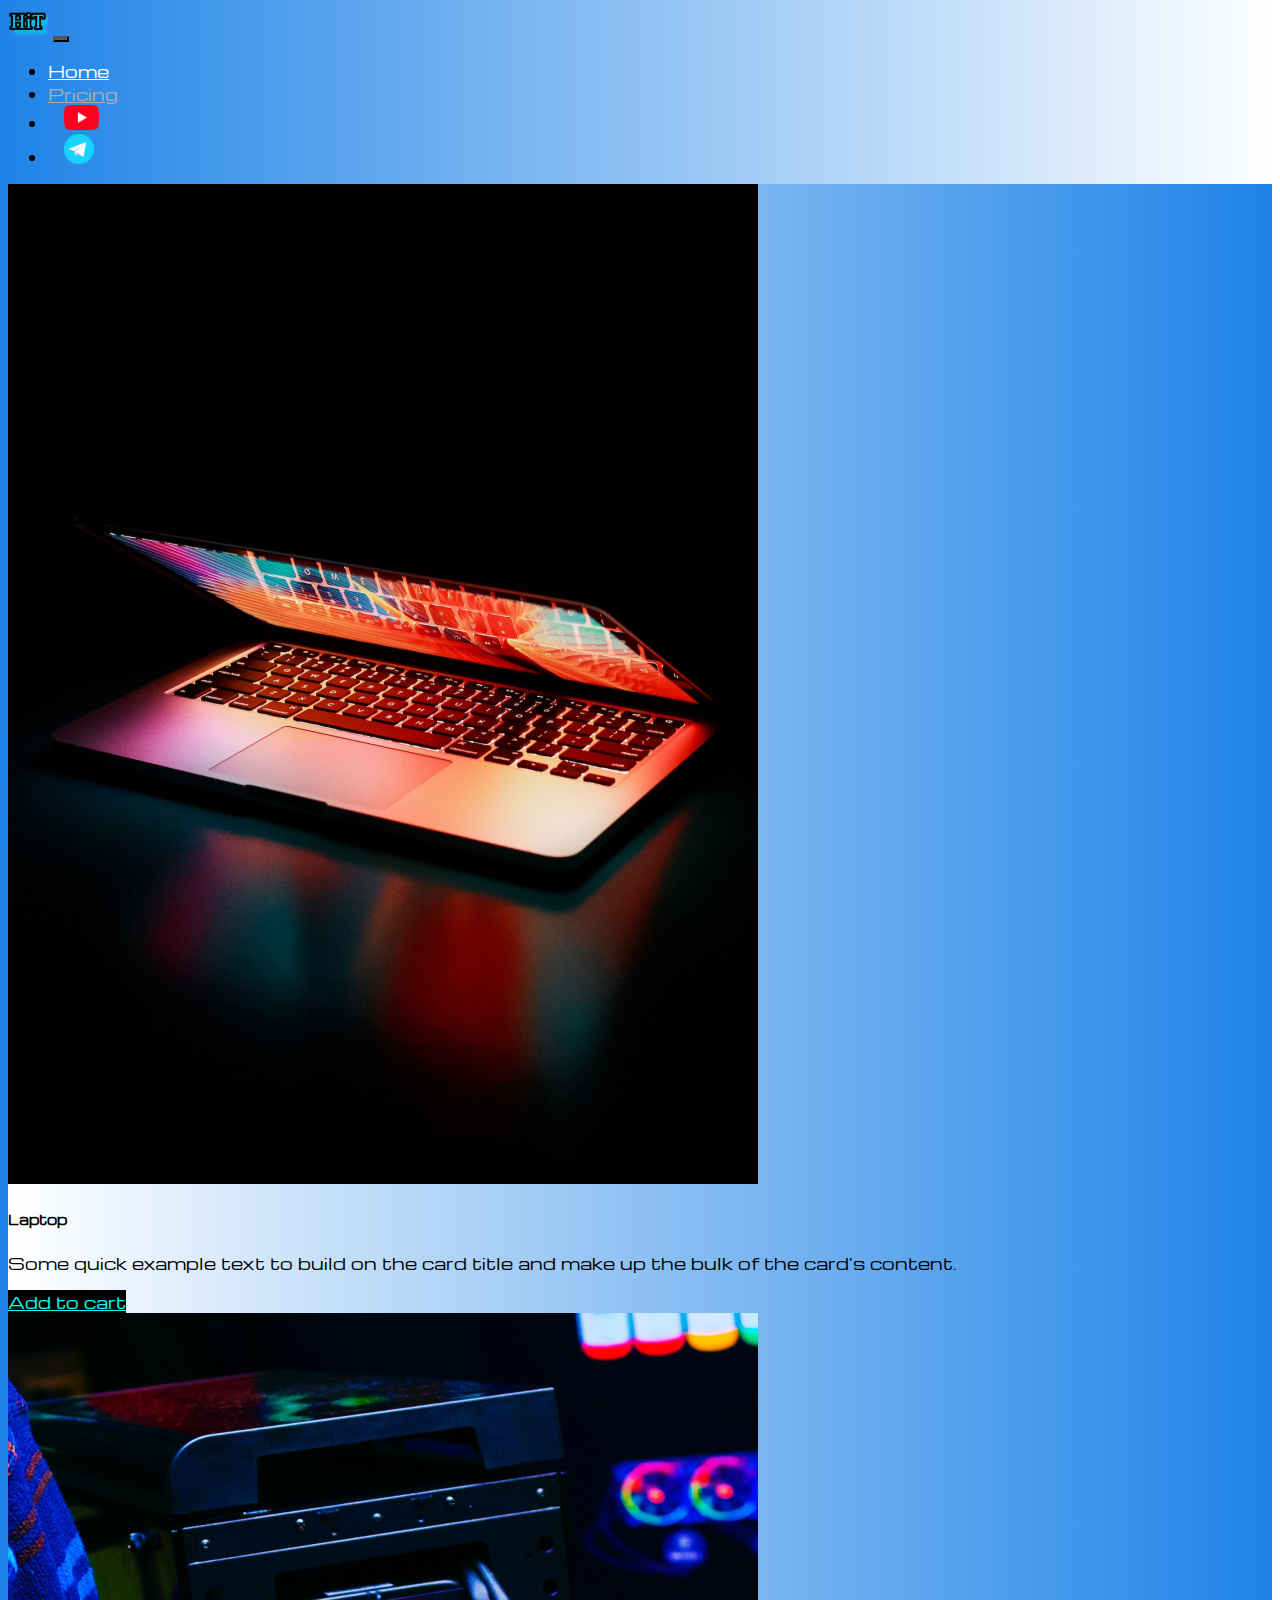
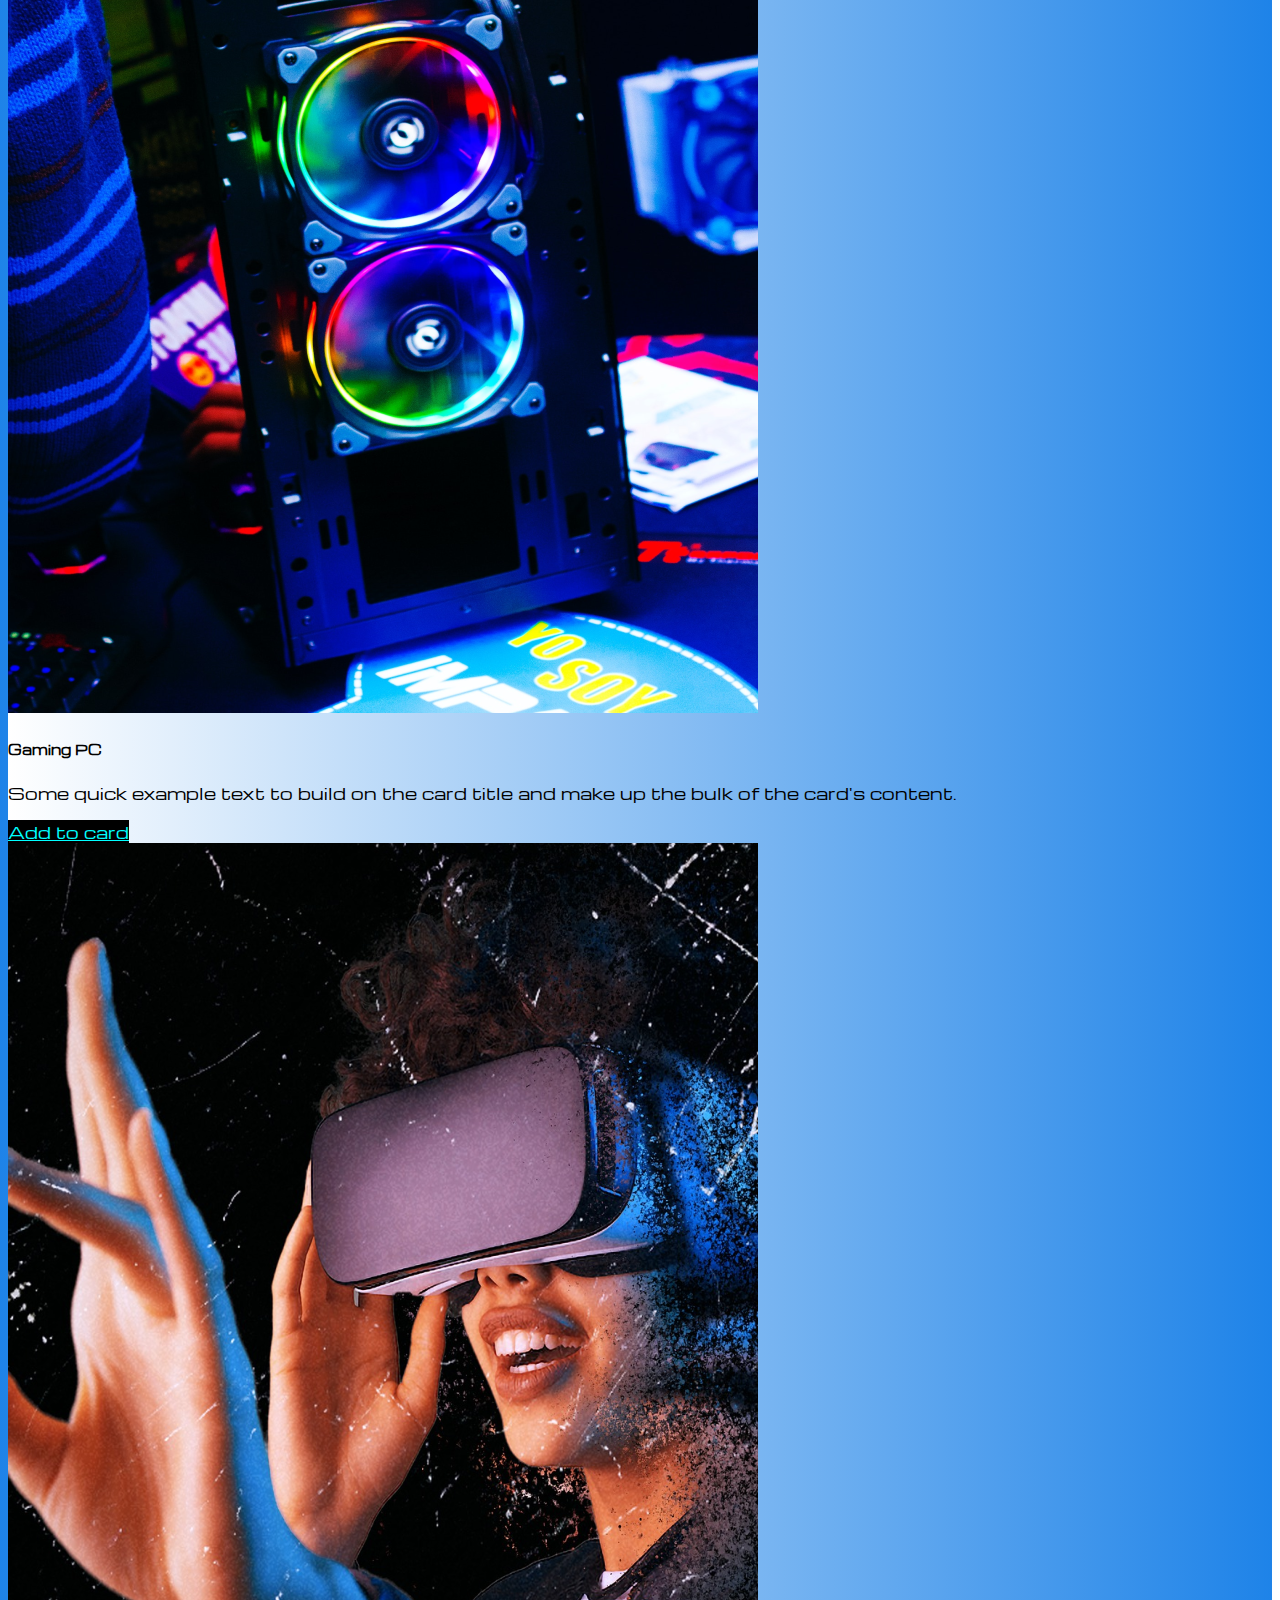
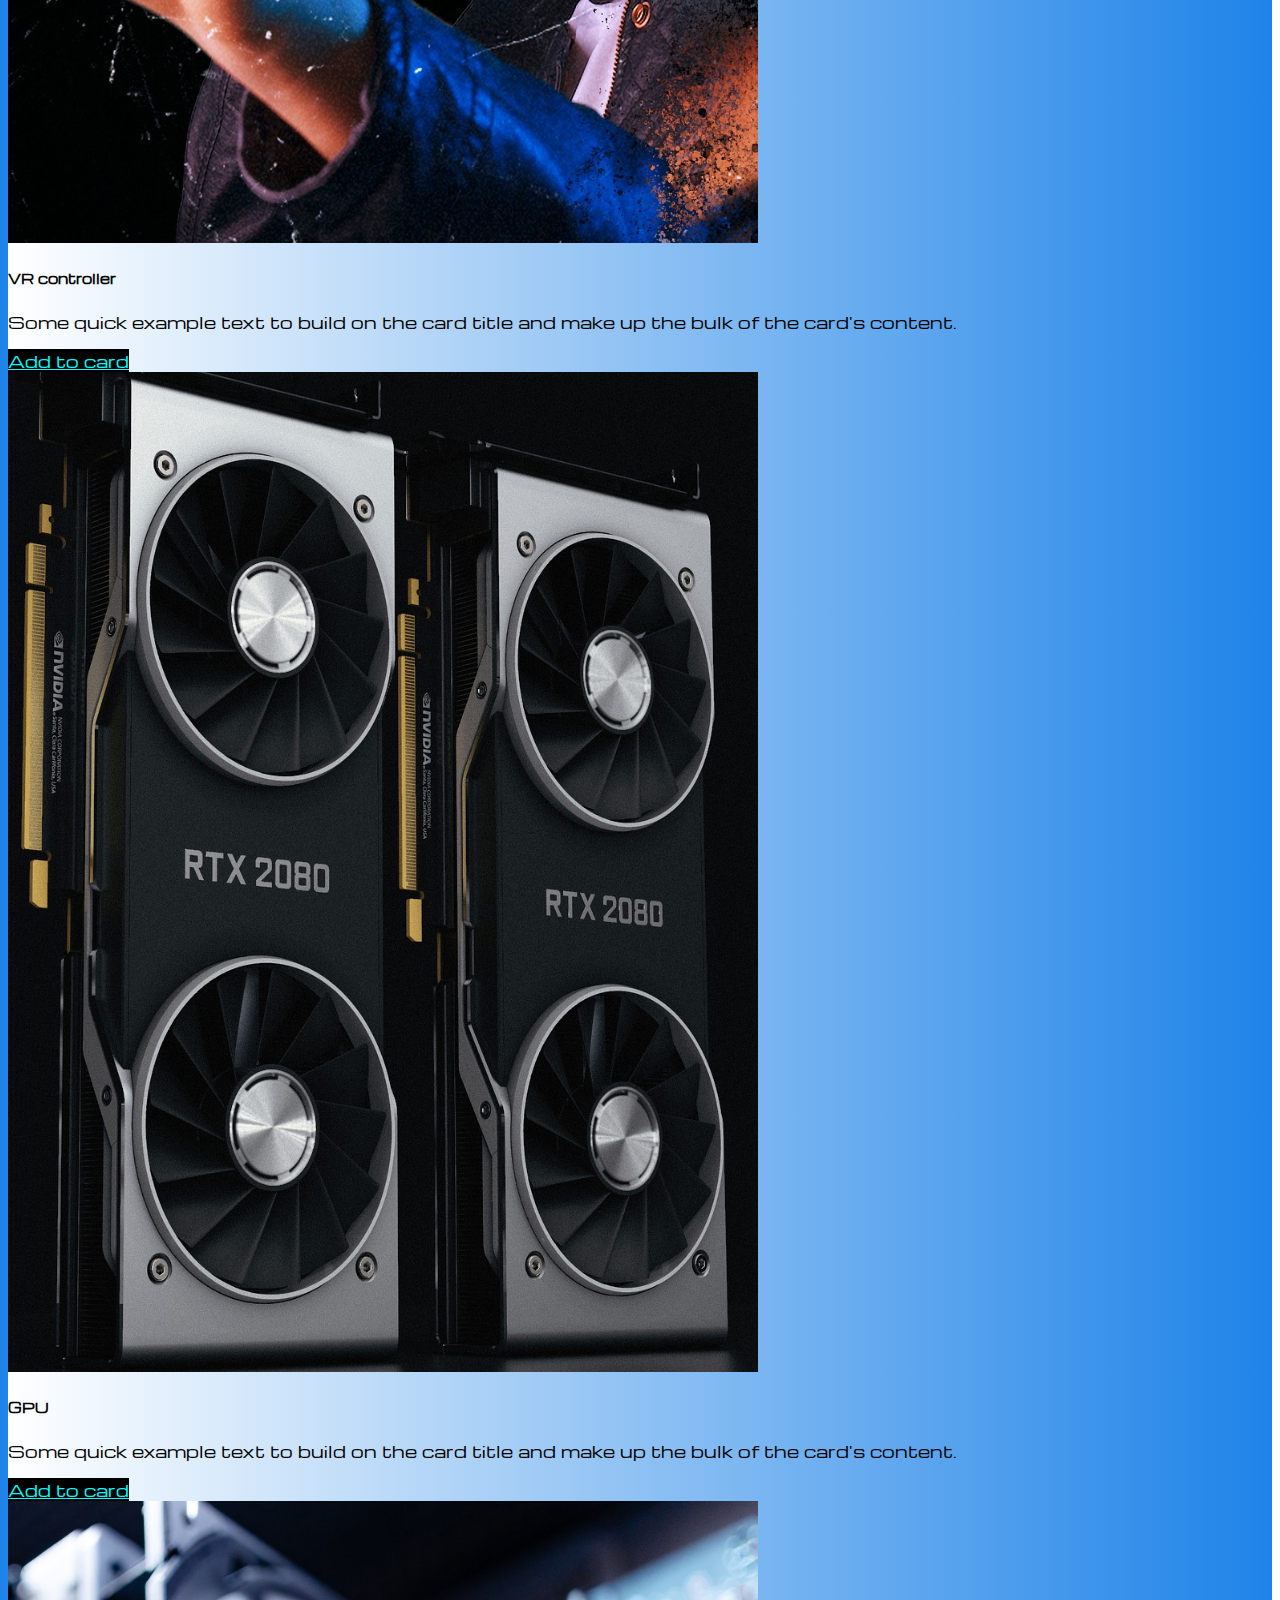
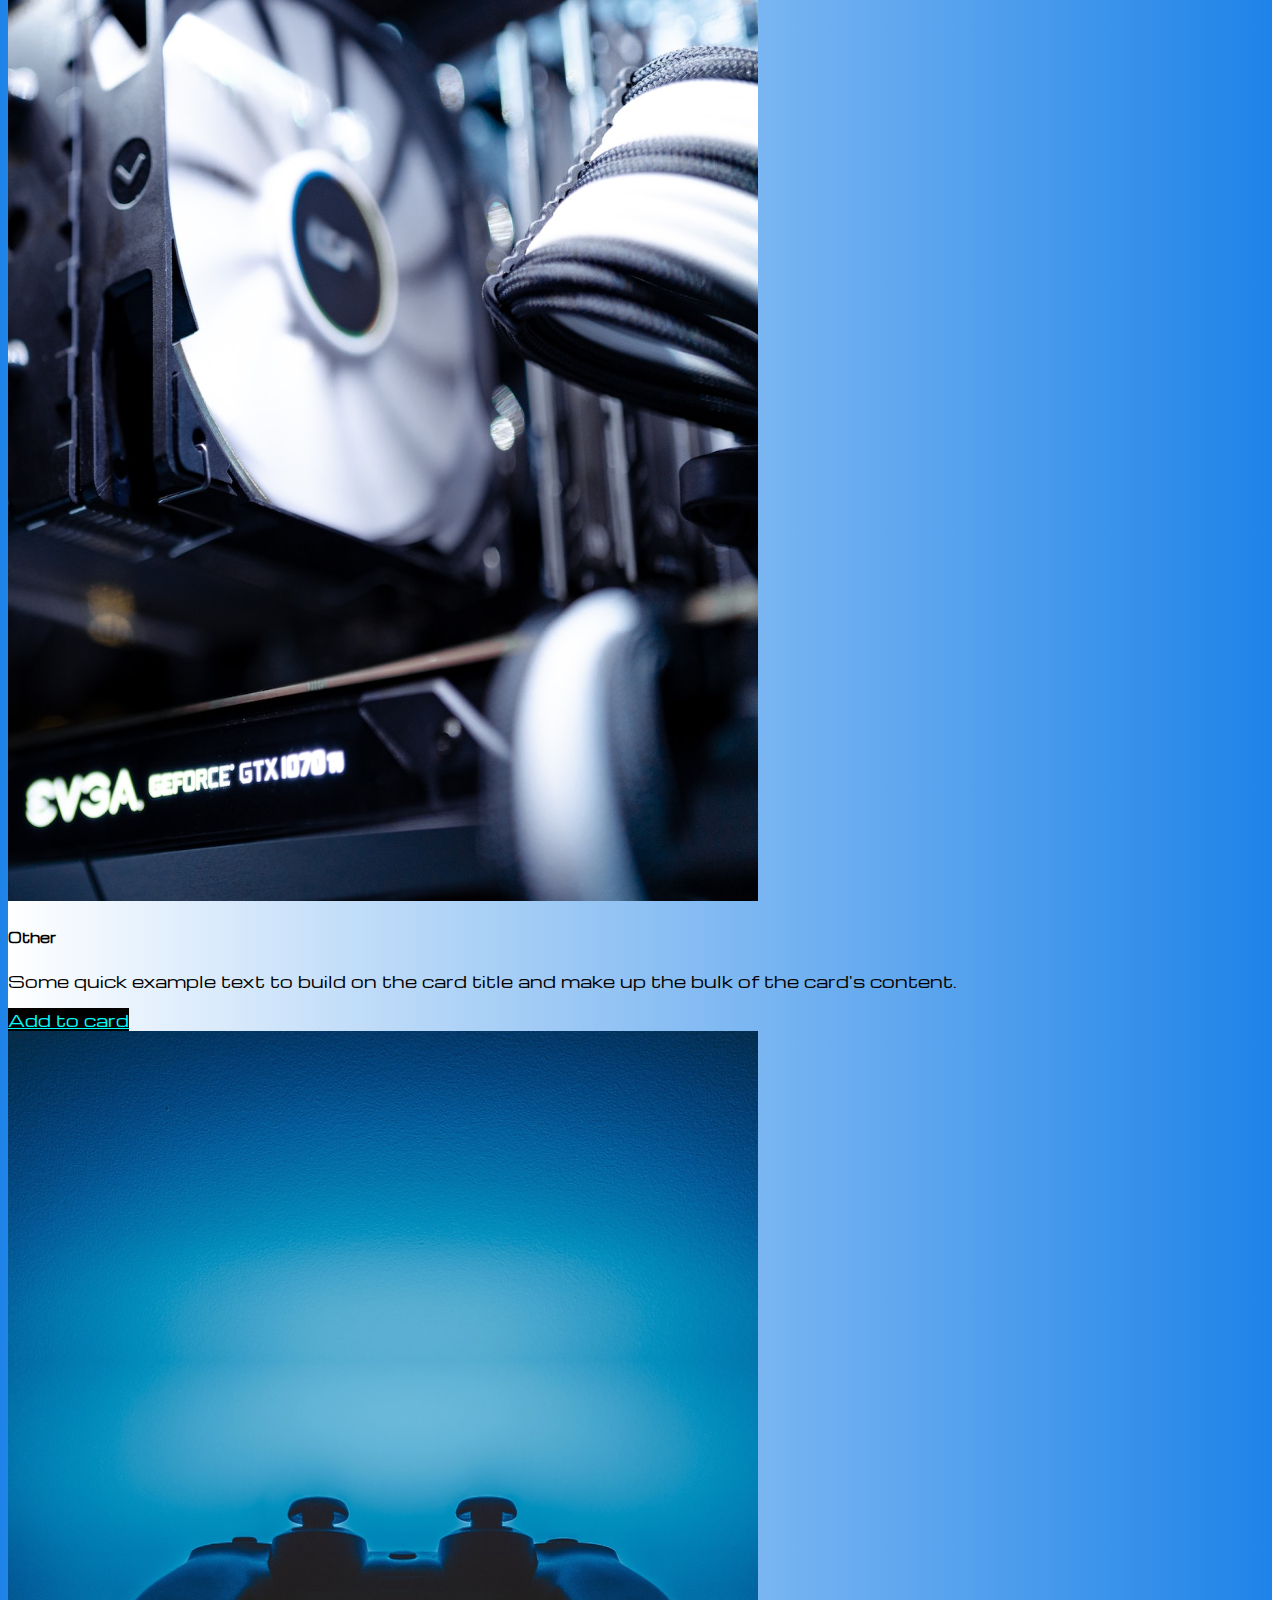
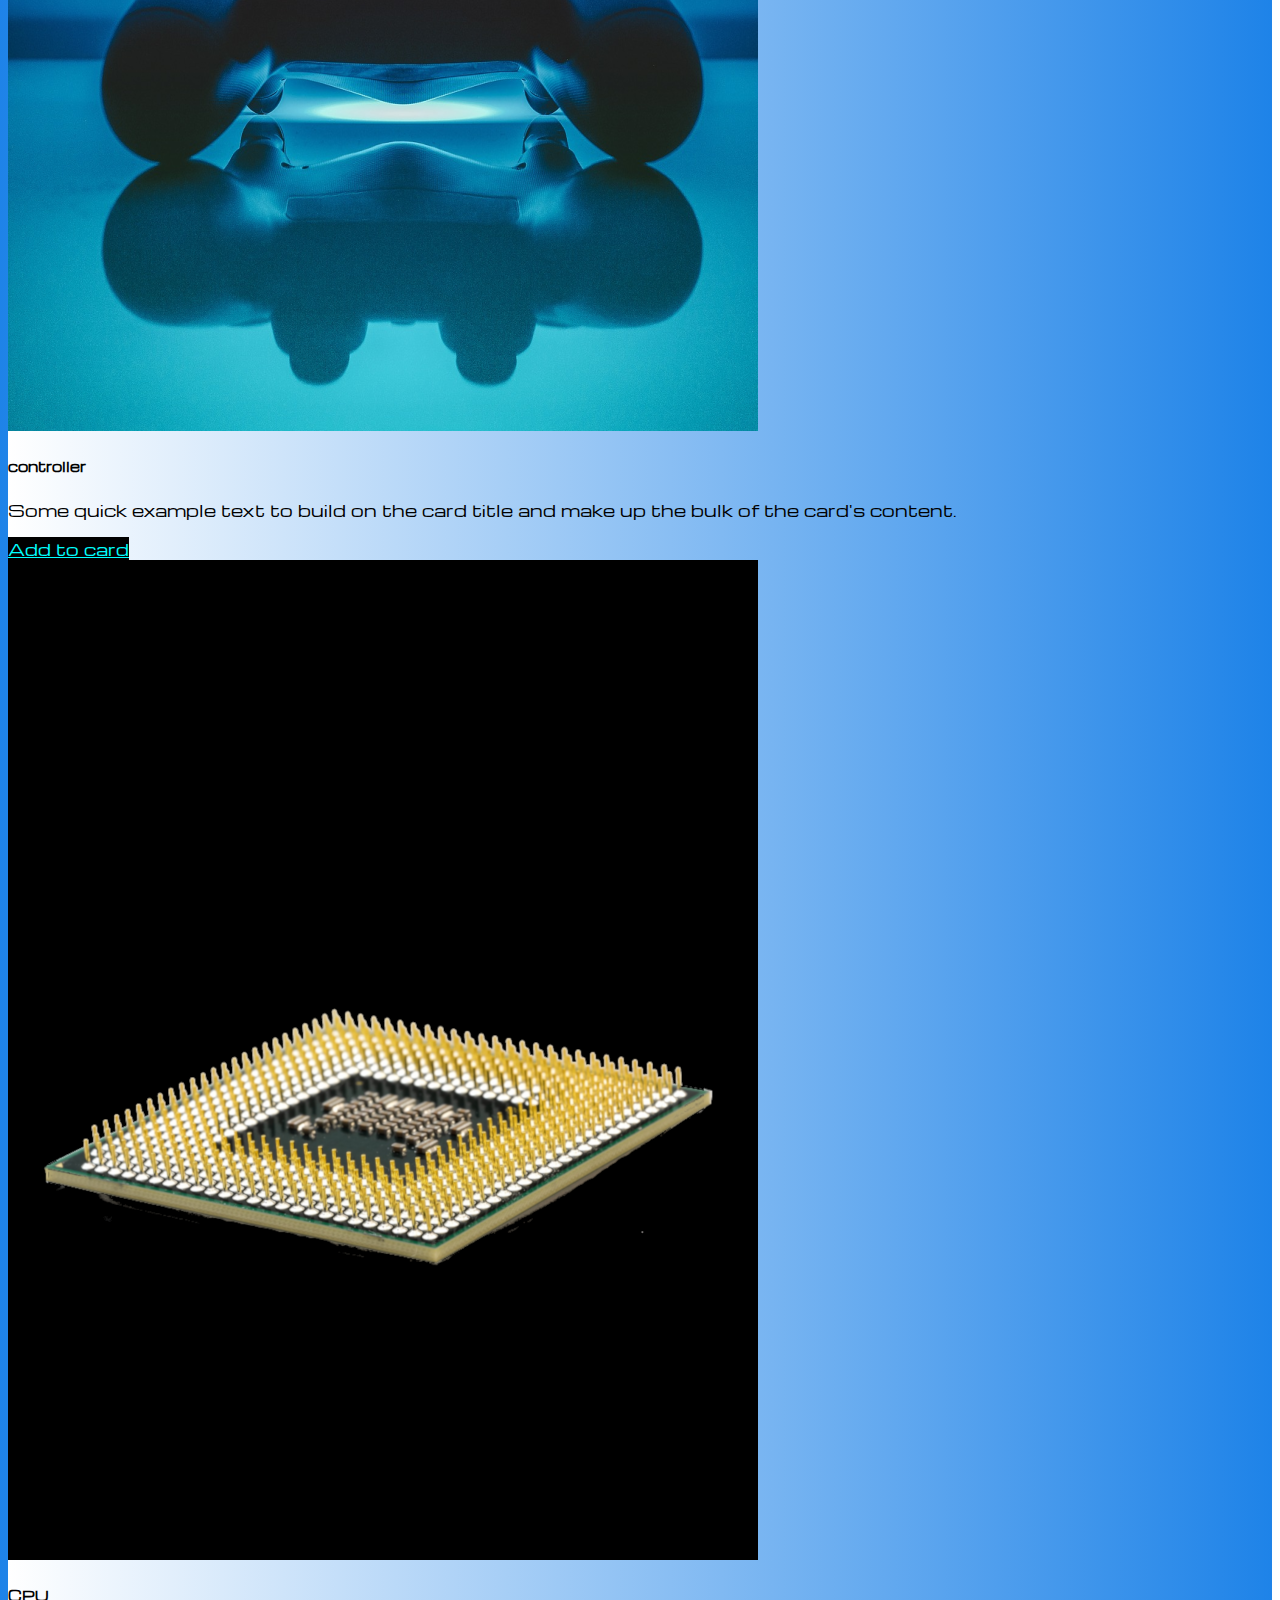
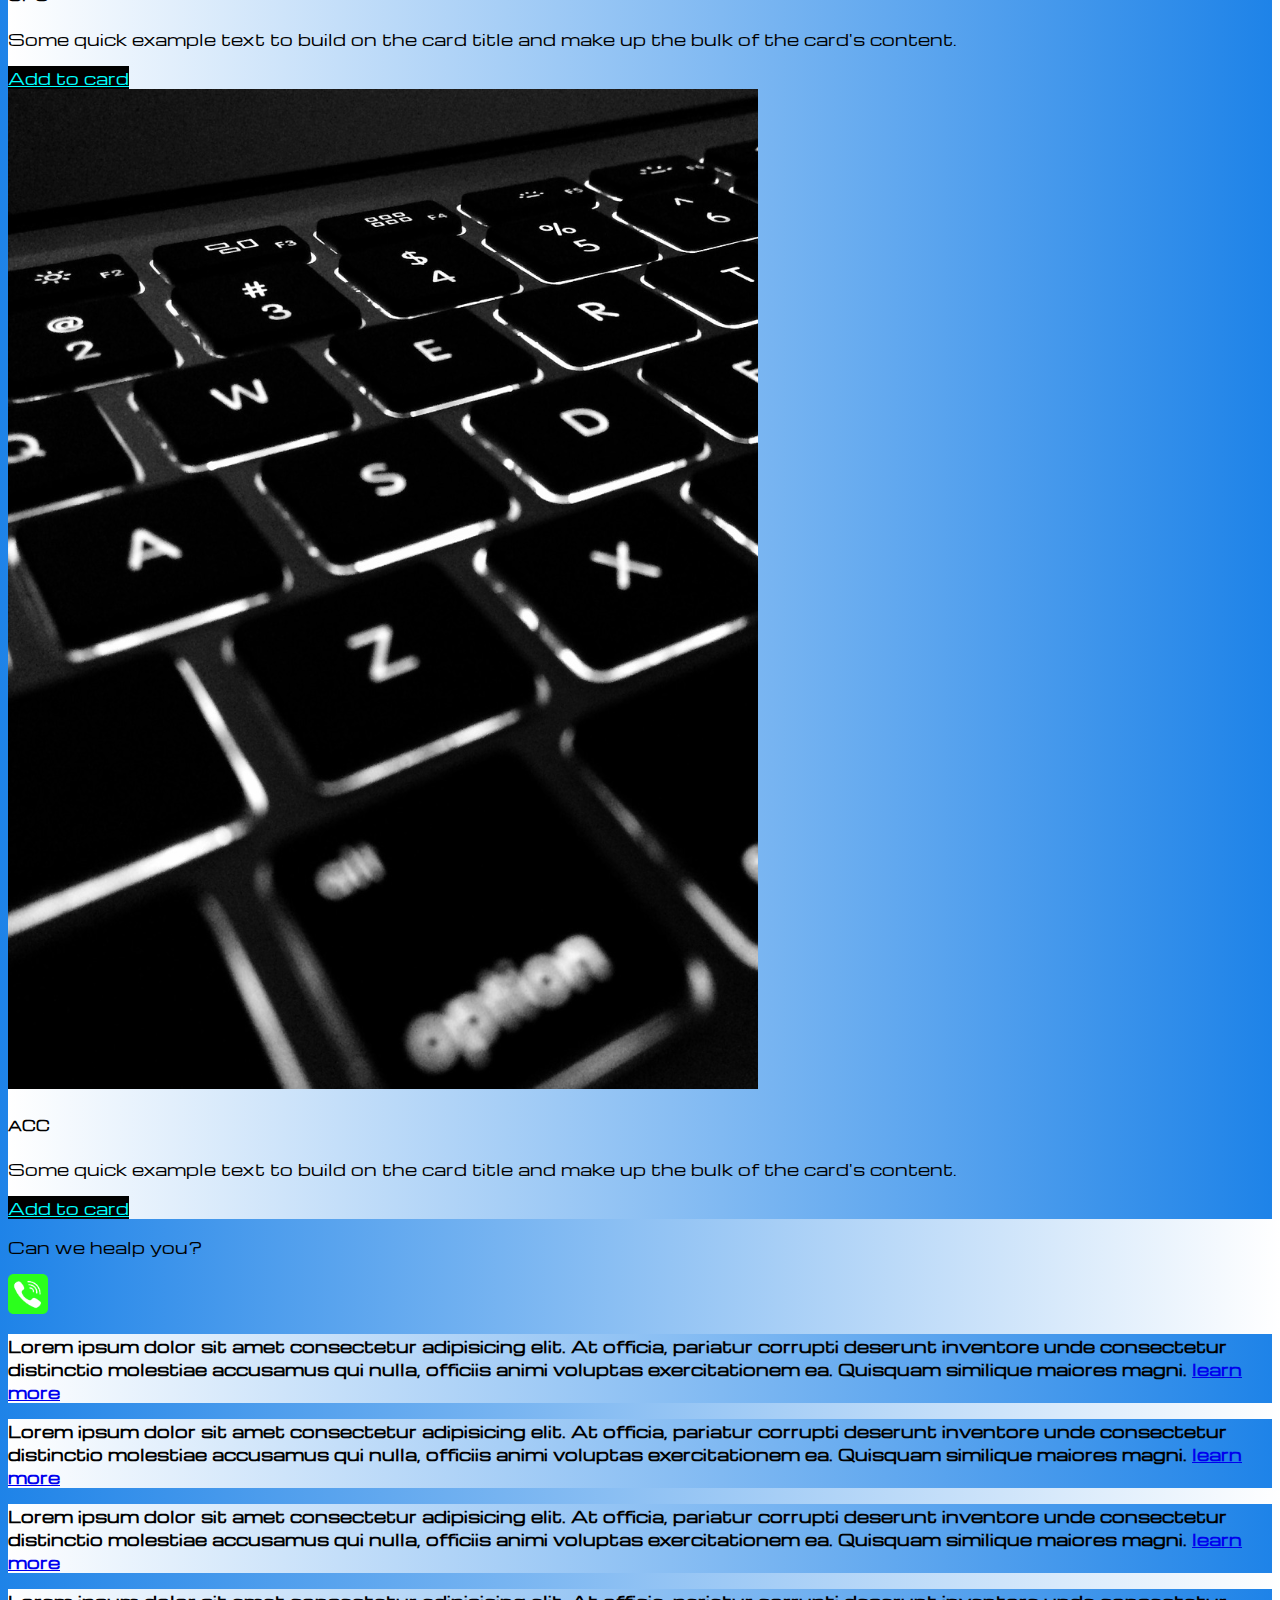
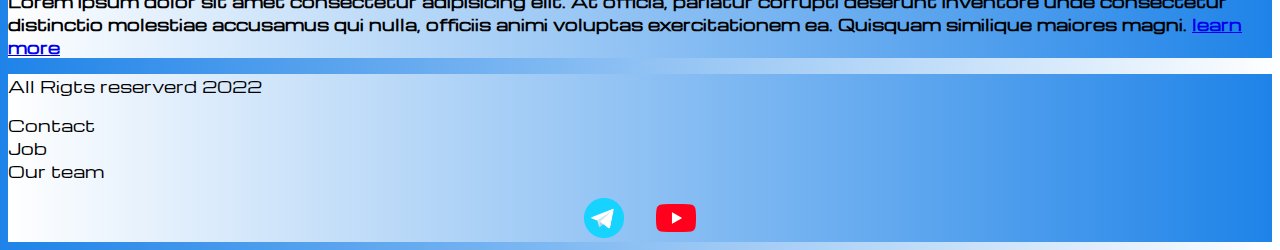
<file: pricing.html>
<!DOCTYPE html>
<html lang="en">
  <head>
    <meta charset="UTF-8" />
    <meta http-equiv="X-UA-Compatible" content="IE=edge" />
    <meta name="viewport" content="width=device-width, initial-scale=1.0" />
    <link
      href="https://cdn.jsdelivr.net/npm/bootstrap@5.2.3/dist/css/bootstrap.min.css"
      rel="stylesheet"
      integrity="sha384-rbsA2VBKQhggwzxH7pPCaAqO46MgnOM80zW1RWuH61DGLwZJEdK2Kadq2F9CUG65"
      crossorigin="anonymous"
    />
    <link rel="stylesheet" href="styles/mycss.css" />
    <title>My computer</title>
  </head>

  <body>
    <header>
      <nav class="navbar navbar-expand-lg bg-dark">
        <div class="container-fluid">
          <a class="navbar-brand" href="/"
            ><img src="files/logo.png" alt=""
          /></a>
          <button
            class="navbar-toggler"
            type="button"
            data-bs-toggle="collapse"
            data-bs-target="#navbarNav"
            aria-controls="navbarNav"
            aria-expanded="false"
            aria-label="Toggle navigation"
          >
            <span class="navbar-toggler-icon"></span>
          </button>
          <div class="collapse navbar-collapse" id="navbarNav">
            <ul class="navbar-nav">
              <li class="nav-item">
                <a class="nav-link" aria-current="page" href="/">Home</a>
              </li>
              <li class="nav-item">
                <a class="nav-link active" href="pricing.html">Pricing</a>
              </li>
              <li class="nav-item">
                <a class="nav-link active" href="#">
                  <img
                    style="width: 35px; margin-inline: 1em"
                    src="images/yt.png"
                    alt="..."
                /></a>
              </li>
              <li class="nav-item">
                <a class="nav-link active" href="#">
                  <img
                    style="width: 30px; margin-inline: 1em"
                    src="images/tg.png"
                    alt="..."
                /></a>
              </li>
            </ul>
          </div>
        </div>
      </nav>
    </header>

    <section>
      <div class="container-fluid mt-4">
        <div class="row">
          <div class="col-lg-1"></div>
          <div class="col-lg-8 col-md-12">
            <div class="row">
              <div class="col-lg-4 col-md-6 mt-4">
                <div class="card">
                  <img
                    src="images/laptop.png"
                    class="card-img-top"
                    alt="laptop"
                  />
                  <div class="card-body">
                    <h5 class="card-title">Laptop</h5>
                    <p class="card-text">
                      Some quick example text to build on the card title and
                      make up the bulk of the card's content.
                    </p>
                    <a href="#" class="btn btn-primary">Add to cart</a>
                  </div>
                </div>
              </div>
              <div class="col-lg-4 col-md-6 mt-4">
                <div class="card">
                  <img
                    src="images/gaming pc.png"
                    class="card-img-top"
                    alt="gaming PC"
                  />
                  <div class="card-body">
                    <h5 class="card-title">Gaming PC</h5>
                    <p class="card-text">
                      Some quick example text to build on the card title and
                      make up the bulk of the card's content.
                    </p>
                    <a href="#" class="btn btn-primary">Add to card</a>
                  </div>
                </div>
              </div>
              <div class="col-lg-4 col-md-6 mt-4">
                <div class="card">
                  <img src="images/vr.png" class="card-img-top" alt="VR" />
                  <div class="card-body">
                    <h5 class="card-title">VR controller</h5>
                    <p class="card-text">
                      Some quick example text to build on the card title and
                      make up the bulk of the card's content.
                    </p>
                    <a href="#" class="btn btn-primary">Add to card</a>
                  </div>
                </div>
              </div>
              <div class="col-lg-4 col-md-6 mt-4">
                <div class="card">
                  <img src="images/gpu.png" class="card-img-top" alt="VR" />
                  <div class="card-body">
                    <h5 class="card-title">GPU</h5>
                    <p class="card-text">
                      Some quick example text to build on the card title and
                      make up the bulk of the card's content.
                    </p>
                    <a href="#" class="btn btn-primary">Add to card</a>
                  </div>
                </div>
              </div>
              <div class="col-lg-4 col-md-6 mt-4">
                <div class="card">
                  <img src="images/other.png" class="card-img-top" alt="VR" />
                  <div class="card-body">
                    <h5 class="card-title">Other</h5>
                    <p class="card-text">
                      Some quick example text to build on the card title and
                      make up the bulk of the card's content.
                    </p>
                    <a href="#" class="btn btn-primary">Add to card</a>
                  </div>
                </div>
              </div>
              <div class="col-lg-4 col-md-6 mt-4">
                <div class="card">
                  <img
                    src="images/controller.png"
                    class="card-img-top"
                    alt="VR"
                  />
                  <div class="card-body">
                    <h5 class="card-title">controller</h5>
                    <p class="card-text">
                      Some quick example text to build on the card title and
                      make up the bulk of the card's content.
                    </p>
                    <a href="#" class="btn btn-primary">Add to card</a>
                  </div>
                </div>
              </div>
              <div class="col-lg-4 col-md-6 mt-4">
                <div class="card">
                  <img src="images/cpu.png" class="card-img-top" alt="VR" />
                  <div class="card-body">
                    <h5 class="card-title">CPU</h5>
                    <p class="card-text">
                      Some quick example text to build on the card title and
                      make up the bulk of the card's content.
                    </p>
                    <a href="#" class="btn btn-primary">Add to card</a>
                  </div>
                </div>
              </div>
              <div class="col-lg-4 col-md-6 mt-4">
                <div class="card">
                  <img src="images/acc.png" class="card-img-top" alt="VR" />
                  <div class="card-body">
                    <h5 class="card-title">ACC</h5>
                    <p class="card-text">
                      Some quick example text to build on the card title and
                      make up the bulk of the card's content.
                    </p>
                    <a href="#" class="btn btn-primary">Add to card</a>
                  </div>
                </div>
              </div>
            </div>
            <div class="col-lg1-12 col-md-12 text-center mt-4">
              <p>Can we healp you?</p>
            </div>
            <div class="col-lg1-12 col-md-12 text-center">
              <a href="#">
                <img
                  class="call-anim"
                  style="width: 40px"
                  src="images/phone.png"
                  alt="..."
                />
              </a>
            </div>
          </div>
          <div class="col-lg-3 col-md-12">
            <div class="row px-2">
              <div class="col-lg-12 sidebar my-4">
                <p>
                  Lorem ipsum dolor sit amet consectetur adipisicing elit. At
                  officia, pariatur corrupti deserunt inventore unde consectetur
                  distinctio molestiae accusamus qui nulla, officiis animi
                  voluptas exercitationem ea. Quisquam similique maiores magni.
                  <a href="#">learn more</a>
                </p>
              </div>
              <div class="col-lg-12 sidebar my-4">
                <p>
                  Lorem ipsum dolor sit amet consectetur adipisicing elit. At
                  officia, pariatur corrupti deserunt inventore unde consectetur
                  distinctio molestiae accusamus qui nulla, officiis animi
                  voluptas exercitationem ea. Quisquam similique maiores magni.
                  <a href="#">learn more</a>
                </p>
              </div>

              <div class="col-lg-12 sidebar my-4">
                <p>
                  Lorem ipsum dolor sit amet consectetur adipisicing elit. At
                  officia, pariatur corrupti deserunt inventore unde consectetur
                  distinctio molestiae accusamus qui nulla, officiis animi
                  voluptas exercitationem ea. Quisquam similique maiores magni.
                  <a href="#">learn more</a>
                </p>
              </div>
              <div class="col-lg-12 sidebar my-4">
                <p>
                  Lorem ipsum dolor sit amet consectetur adipisicing elit. At
                  officia, pariatur corrupti deserunt inventore unde consectetur
                  distinctio molestiae accusamus qui nulla, officiis animi
                  voluptas exercitationem ea. Quisquam similique maiores magni.
                  <a href="#">learn more</a>
                </p>
              </div>
            </div>
          </div>
        </div>
      </div>
    </section>

    <footer class="mt-4">
      <div class="container-fluid">
        <div class="row">
          <div class="col-lg-4 col-md-12 footer-text text-center">
            <p>All Rigts reserverd 2022</p>
          </div>
          <div class="col-lg-4 col-md-12 footer-text text-center">
            <p>Contact <br />Job <br />Our team</p>
          </div>
          <div class="col-lg-4 col-md-12 media-links">
            <a href="">
              <img
                style="width: 40px; margin-inline: 1em"
                src="images/tg.png"
                alt="..."
              />
            </a>
            <a href="">
              <img
                style="width: 40px; margin-inline: 1em"
                src="images/yt.png"
                alt="..."
              />
            </a>
          </div>
        </div>
      </div>
    </footer>

    <script
      src="https://cdn.jsdelivr.net/npm/bootstrap@5.2.3/dist/js/bootstrap.bundle.min.js"
      integrity="sha384-kenU1KFdBIe4zVF0s0G1M5b4hcpxyD9F7jL+jjXkk+Q2h455rYXK/7HAuoJl+0I4"
      crossorigin="anonymous"
    ></script>
  </body>
</html>
</file>
<file: styles/mycss.css>
@import url("https://fonts.googleapis.com/css?family=Michroma&display=swap");

body {
  font-family: Michroma, serif;
  background: linear-gradient(90deg, #1e83e8 0%, #fff 100%);
}

.nav-link {
  color: white;
}

.navbar-nav .nav-link.active {
  color: rgb(177, 172, 172);
}

.navbar-brand img {
  width: 40px;
}
.navbar-toggler {
  background-color: rgb(90, 90, 90);
}

.sidebar {
  font-weight: bold;
  background: linear-gradient(270deg, #1e83e8 0%, #fff 100%);
}

.slide-text,
.footer-text {
  margin: auto auto;
}

footer {
  background: linear-gradient(270deg, #1e83e8 0%, #fff 100%);
}

@media (max-width: 755px) {
  .carousel-indicators {
    display: none;
  }
}

.media-links {
  display: flex;
  justify-content: center;
  align-items: center;
}

.call-anim {
  animation: Call 2s ease 0s infinite alternate none;
}

@keyframes Call {
  0%,
  100% {
    transform: translateX(0%);
    transform-origin: 50% 50%;
  }

  15% {
    transform: translateX(-30px) rotate(-6deg);
  }

  30% {
    transform: translateX(15px) rotate(6deg);
  }

  45% {
    transform: translateX(-15px) rotate(-3.6deg);
  }

  60% {
    transform: translateX(9px) rotate(2.4deg);
  }

  75% {
    transform: translateX(-6px) rotate(-1.2deg);
  }
}
/* Стиль кнопки */
.btn {
  background-color: rgb(0, 0, 0);
  border-color: black;
  color: aqua;
  border-style: none;
}

.btn:hover {
  background-color: rgb(59, 59, 59);
  border-color: black;
  color: aqua;
}

.card {
  background: linear-gradient(270deg, #1e83e8 0%, #fff 100%);
}
</file>
